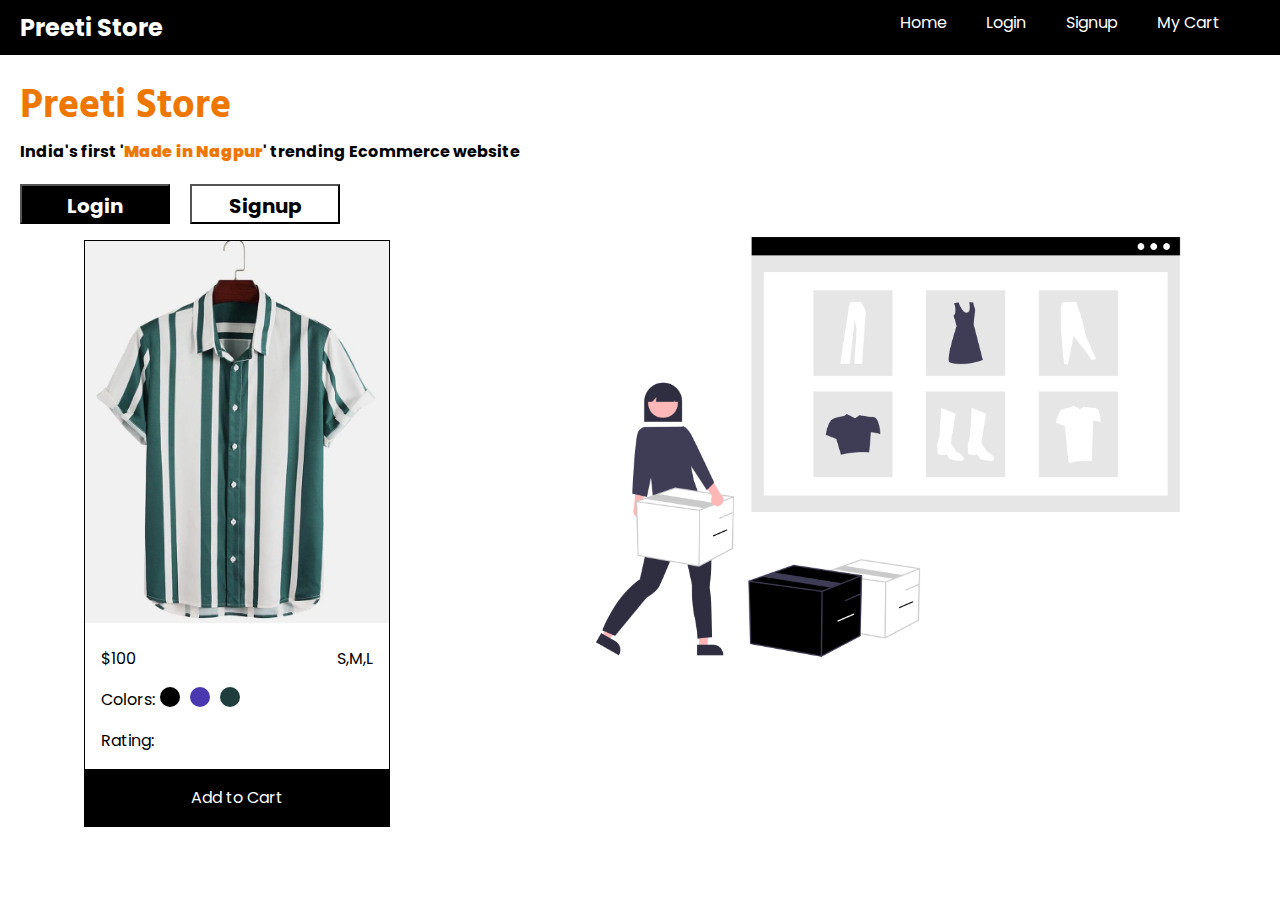
<file: index.html>
<!DOCTYPE html>
<html lang="en">

<head>
    <meta charset="UTF-8">
    <meta http-equiv="X-UA-Compatible" content="IE=edge">
    <meta name="viewport" content="width=device-width, initial-scale=1.0">
    <link rel="stylesheet" href="./styleTemp.css">
    <link rel="stylesheet" href="./home/home.css">
    <title>Preeti Home</title>
</head>

<body>
    <div class="container">
        <div class="header">
            <div class="part1">
                <h2>Preeti Store</h2>
            </div>
            <div class="part2">
                <a href="#">
                    Home
                </a>

                <a href="./login/login.html">
                    Login
                </a>    

                <a href="./signup/signup.html">
                    Signup
                </a>

                <a href="./cart/cart.html">
                    My Cart
                </a>
            </div>
        </div>
        <div class="contain">
            <div class="row1">
                <h1 class="head" style="color:rgb(238, 119, 1)">Preeti Store</h1>
                <h4>India's first '<b style="color:rgb(238, 119, 1)">Made in Nagpur</b>' trending Ecommerce website</h4>
            </div>

            
            <div class="row2">
                <div class="col1">
                    <form action="" id="form">
                        <input type="button" id="login" value="Login"></input>
                        <input type="button" id="signup" value="Signup"></input>
                    </form>

                    
                    <div class="items">
                        <div class="item">
                            <img src="./shop/tshirt.png" alt="Item" />
                            <div class="info">
                              <div class="row">
                                <div class="price">$100</div>
                                <div class="sized">S,M,L</div>
                              </div>
                              <div class="colors">
                                Colors:
                                <div class="row">
                                  <div class="circle" style="background-color: #000"></div>
                                  <div class="circle" style="background-color: #4938af"></div>
                                  <div class="circle" style="background-color: #203d3e"></div>
                                </div>
                              </div>
                              <div class="row">Rating:</div>
                            </div>
                            <button id="addBtn">Add to Cart</button>
                          </div>
                    </div>
                </div>
                <div class="col2">
                    <img src="home/undraw_web_shopping_re_owap 1.png">
                    
                </div>
            </div>


        </div>


    </div>

    <script src="./home/home.js"></script>



</body>

</html>
</file>
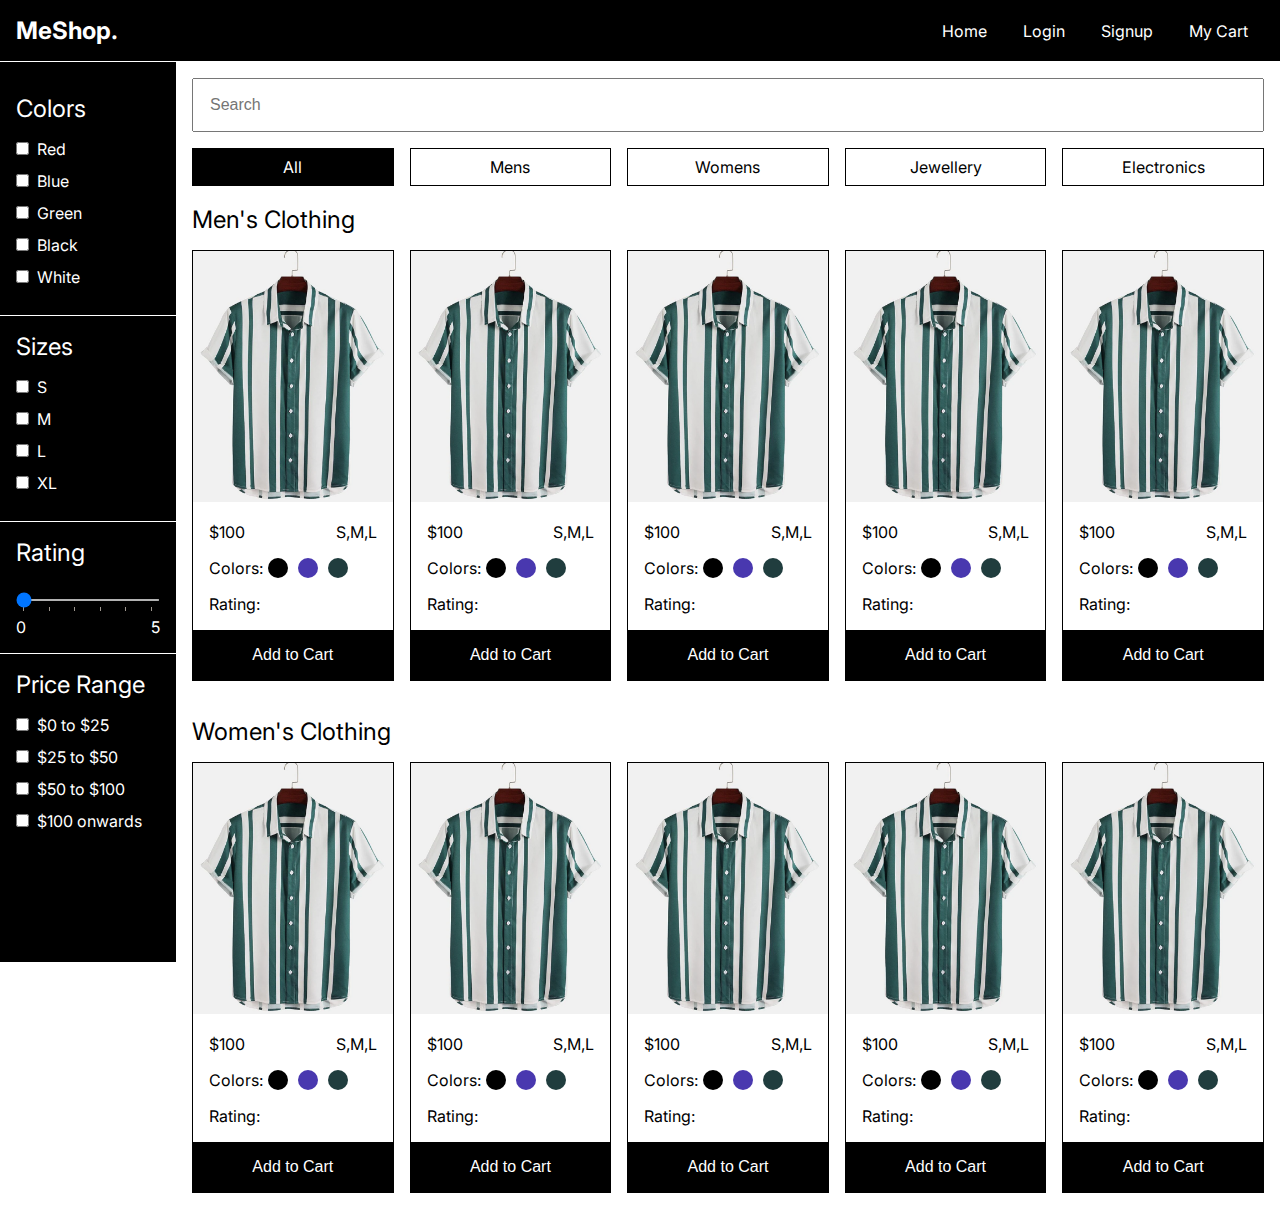
<file: shop/index.html>
<!DOCTYPE html>
<html lang="en">
  <head>
    <meta charset="UTF-8" />
    <meta http-equiv="X-UA-Compatible" content="IE=edge" />
    <meta name="viewport" content="width=device-width, initial-scale=1.0" />
    <title>MeShop.</title>
    <link rel="stylesheet" href="styles.css" />
  </head>
  <body>
    <nav>
      <div class="brand">
        <a href="/">MeShop.</a>
      </div>
      <div class="nav-items">
        <a href="/">Home</a>
        <a href="/login">Login</a>
        <a href="/signup">Signup</a>
        <a href="/cart">My Cart</a>
      </div>
    </nav>

    <main>
      <aside>
        <section>
          <title>Colors</title>
          <ul>
            <li>
              <input id="red" type="checkbox" name="color" />
              <label for="red">Red</label>
            </li>
            <li>
              <input id="blue" type="checkbox" name="color" />
              <label for="blue">Blue</label>
            </li>
            <li>
              <input id="green" type="checkbox" name="color" />
              <label for="green">Green</label>
            </li>
            <li>
              <input id="black" type="checkbox" name="color" />
              <label for="black">Black</label>
            </li>
            <li>
              <input id="white" type="checkbox" name="color" />
              <label for="white">White</label>
            </li>
          </ul>
        </section>
        <section>
          <title>Sizes</title>
          <ul>
            <li>
              <input id="s" type="checkbox" name="color" />
              <label for="s">S</label>
            </li>
            <li>
              <input id="m" type="checkbox" name="color" />
              <label for="m">M</label>
            </li>
            <li>
              <input id="l" type="checkbox" name="color" />
              <label for="l">L</label>
            </li>
            <li>
              <input id="xl" type="checkbox" name="color" />
              <label for="xl">XL</label>
            </li>
          </ul>
        </section>
        <section>
          <title>Rating</title>
          <input
            type="range"
            id="range"
            min="0"
            max="5"
            value="0"
            list="values"
          />
          <datalist id="values">
            <option value="0" label="0"></option>
            <option value="1"></option>
            <option value="2"></option>
            <option value="3"></option>
            <option value="4"></option>
            <option value="5" label="5"></option>
          </datalist>
        </section>
        <section>
          <title>Price Range</title>
          <ul>
            <li>
              <input id="0-25" type="checkbox" name="prange" />
              <label for="0-25">$0 to $25</label>
            </li>
            <li>
              <input id="25-50" type="checkbox" name="prange" />
              <label for="25-50">$25 to $50</label>
            </li>
            <li>
              <input id="50-100" type="checkbox" name="prange" />
              <label for="50-100">$50 to $100</label>
            </li>
            <li>
              <input id="100on" type="checkbox" name="prange" />
              <label for="100on">$100 onwards</label>
            </li>
          </ul>
        </section>
      </aside>
      <main-content>
        <input type="text" placeholder="Search" />
        <div class="filters">
          <div class="filter active">All</div>
          <div class="filter">Mens</div>
          <div class="filter">Womens</div>
          <div class="filter">Jewellery</div>
          <div class="filter">Electronics</div>
        </div>
        <section>
          <title>Men's Clothing</title>
          <div class="items">
            <div class="item">
              <img src="tshirt.png" alt="Item" />
              <div class="info">
                <div class="row">
                  <div class="price">$100</div>
                  <div class="sized">S,M,L</div>
                </div>
                <div class="colors">
                  Colors:
                  <div class="row">
                    <div class="circle" style="background-color: #000"></div>
                    <div class="circle" style="background-color: #4938af"></div>
                    <div class="circle" style="background-color: #203d3e"></div>
                  </div>
                </div>
                <div class="row">Rating:</div>
              </div>
              <button id="addBtn">Add to Cart</button>
            </div>
            <div class="item">
              <img src="tshirt.png" alt="Item" />
              <div class="info">
                <div class="row">
                  <div class="price">$100</div>
                  <div class="sized">S,M,L</div>
                </div>
                <div class="colors">
                  Colors:
                  <div class="row">
                    <div class="circle" style="background-color: #000"></div>
                    <div class="circle" style="background-color: #4938af"></div>
                    <div class="circle" style="background-color: #203d3e"></div>
                  </div>
                </div>
                <div class="row">Rating:</div>
              </div>
              <button id="addBtn">Add to Cart</button>
            </div>
            <div class="item">
              <img src="tshirt.png" alt="Item" />
              <div class="info">
                <div class="row">
                  <div class="price">$100</div>
                  <div class="sized">S,M,L</div>
                </div>
                <div class="colors">
                  Colors:
                  <div class="row">
                    <div class="circle" style="background-color: #000"></div>
                    <div class="circle" style="background-color: #4938af"></div>
                    <div class="circle" style="background-color: #203d3e"></div>
                  </div>
                </div>
                <div class="row">Rating:</div>
              </div>
              <button id="addBtn">Add to Cart</button>
            </div>
            <div class="item">
              <img src="tshirt.png" alt="Item" />
              <div class="info">
                <div class="row">
                  <div class="price">$100</div>
                  <div class="sized">S,M,L</div>
                </div>
                <div class="colors">
                  Colors:
                  <div class="row">
                    <div class="circle" style="background-color: #000"></div>
                    <div class="circle" style="background-color: #4938af"></div>
                    <div class="circle" style="background-color: #203d3e"></div>
                  </div>
                </div>
                <div class="row">Rating:</div>
              </div>
              <button id="addBtn">Add to Cart</button>
            </div>
            <div class="item">
              <img src="tshirt.png" alt="Item" />
              <div class="info">
                <div class="row">
                  <div class="price">$100</div>
                  <div class="sized">S,M,L</div>
                </div>
                <div class="colors">
                  Colors:
                  <div class="row">
                    <div class="circle" style="background-color: #000"></div>
                    <div class="circle" style="background-color: #4938af"></div>
                    <div class="circle" style="background-color: #203d3e"></div>
                  </div>
                </div>
                <div class="row">Rating:</div>
              </div>
              <button id="addBtn">Add to Cart</button>
            </div>
          </div>
        </section>

        <section>
          <title>Women's Clothing</title>
          <div class="items">
            <div class="item">
              <img src="tshirt.png" alt="Item" />
              <div class="info">
                <div class="row">
                  <div class="price">$100</div>
                  <div class="sized">S,M,L</div>
                </div>
                <div class="colors">
                  Colors:
                  <div class="row">
                    <div class="circle" style="background-color: #000"></div>
                    <div class="circle" style="background-color: #4938af"></div>
                    <div class="circle" style="background-color: #203d3e"></div>
                  </div>
                </div>
                <div class="row">Rating:</div>
              </div>
              <button id="addBtn">Add to Cart</button>
            </div>
            <div class="item">
              <img src="tshirt.png" alt="Item" />
              <div class="info">
                <div class="row">
                  <div class="price">$100</div>
                  <div class="sized">S,M,L</div>
                </div>
                <div class="colors">
                  Colors:
                  <div class="row">
                    <div class="circle" style="background-color: #000"></div>
                    <div class="circle" style="background-color: #4938af"></div>
                    <div class="circle" style="background-color: #203d3e"></div>
                  </div>
                </div>
                <div class="row">Rating:</div>
              </div>
              <button id="addBtn">Add to Cart</button>
            </div>
            <div class="item">
              <img src="tshirt.png" alt="Item" />
              <div class="info">
                <div class="row">
                  <div class="price">$100</div>
                  <div class="sized">S,M,L</div>
                </div>
                <div class="colors">
                  Colors:
                  <div class="row">
                    <div class="circle" style="background-color: #000"></div>
                    <div class="circle" style="background-color: #4938af"></div>
                    <div class="circle" style="background-color: #203d3e"></div>
                  </div>
                </div>
                <div class="row">Rating:</div>
              </div>
              <button id="addBtn">Add to Cart</button>
            </div>
            <div class="item">
              <img src="tshirt.png" alt="Item" />
              <div class="info">
                <div class="row">
                  <div class="price">$100</div>
                  <div class="sized">S,M,L</div>
                </div>
                <div class="colors">
                  Colors:
                  <div class="row">
                    <div class="circle" style="background-color: #000"></div>
                    <div class="circle" style="background-color: #4938af"></div>
                    <div class="circle" style="background-color: #203d3e"></div>
                  </div>
                </div>
                <div class="row">Rating:</div>
              </div>
              <button id="addBtn">Add to Cart</button>
            </div>
            <div class="item">
              <img src="tshirt.png" alt="Item" />
              <div class="info">
                <div class="row">
                  <div class="price">$100</div>
                  <div class="sized">S,M,L</div>
                </div>
                <div class="colors">
                  Colors:
                  <div class="row">
                    <div class="circle" style="background-color: #000"></div>
                    <div class="circle" style="background-color: #4938af"></div>
                    <div class="circle" style="background-color: #203d3e"></div>
                  </div>
                </div>
                <div class="row">Rating:</div>
              </div>
              <button id="addBtn">Add to Cart</button>
            </div>
          </div>
        </section>
      </main-content>
    </main>
  </body>
</html>
</file>
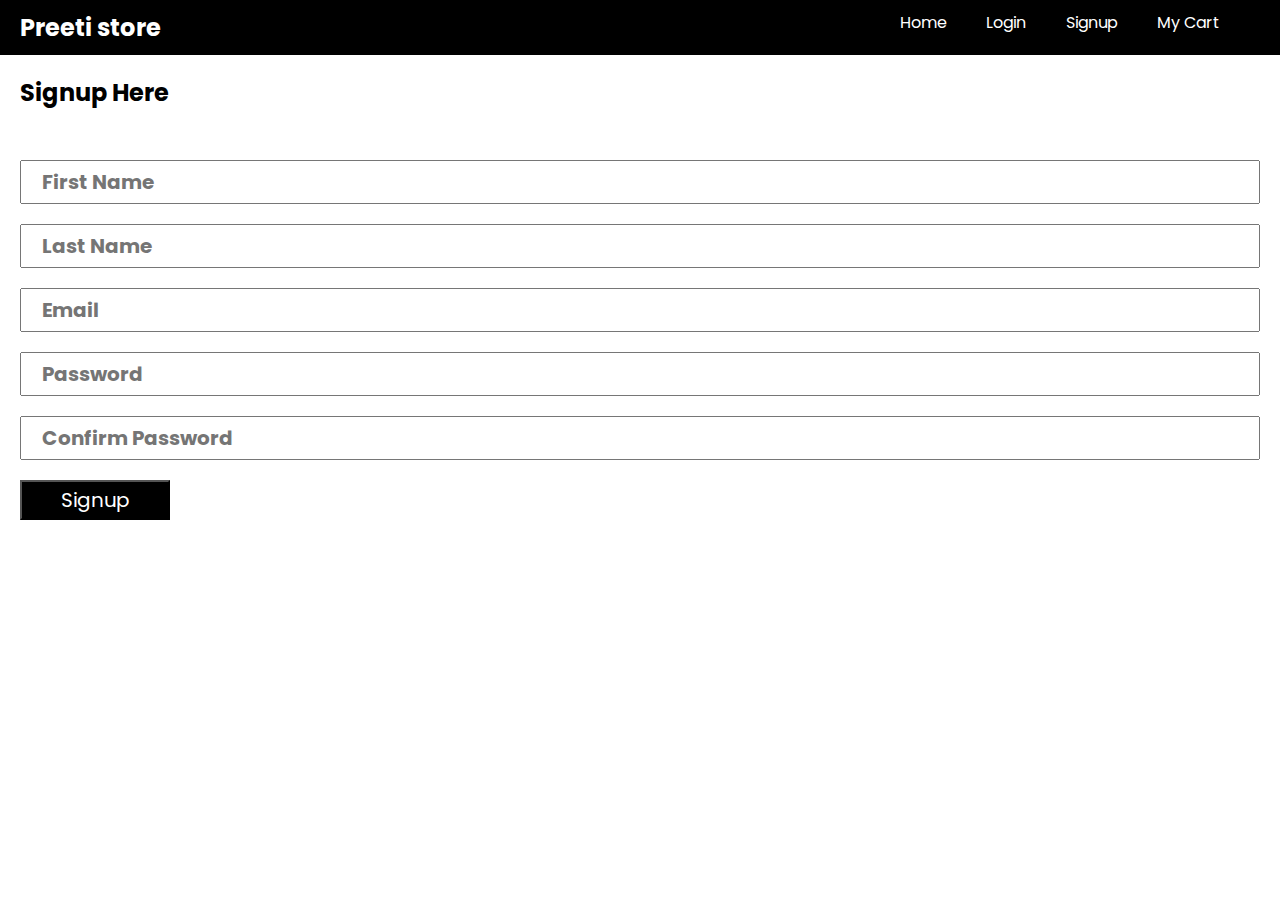
<file: signup/signup.html>
<!DOCTYPE html>
<html lang="en">

<head>
    <meta charset="UTF-8">
    <meta http-equiv="X-UA-Compatible" content="IE=edge">
    <meta name="viewport" content="width=device-width, initial-scale=1.0">
    <link rel="stylesheet" href="/styleTemp.css">
    <link rel="stylesheet" href="./signup.css">
    <title>Preeti Signup</title>
</head>

<body>
    <div class="container">
        <div class="header">
            <div class="part1">
                <h2>Preeti store</h2>
            </div>
            <div class="part2">
                <a href="./index.html">
                    Home
                </a>

                <a href="./login/login.html">
                    Login
                </a>

                <a href="./signup.html">
                    Signup
                </a>

                <a href="./cart/cart.html">
                    My Cart
                </a>
            </div>
        </div>
        <div class="contain">
            <h2>Signup Here</h2><br>
            <p id='error'></p> <br>
            <form action="" id="form" class="signup  form">
                <input type="text" name="" id="signFirstName" placeholder="First Name">
                <input type="text" name="" id="signLastName" placeholder="Last Name">
                <input type="text" name="" id="signEmail" placeholder="Email">
                <input type="text" name="" id="signPassword" placeholder="Password">
                <input type="text" name="" id="signCPassword" placeholder="Confirm Password">
                <button type="submit" id="signup">Signup</button>
            </form>
        </div>
    </div>

    <script src="./signup.js"></script>

</body>

</html>
</file>
<file: styleTemp.css>
@import url('https://fonts.googleapis.com/css2?family=Poppins:wght@300&display=swap');
@import url('https://fonts.googleapis.com/css2?family=Hind:wght@700&display=swap');
*{
    margin: 0;
    padding: 0;
    /* font-family: 'Lucida Sans', 'Lucida Sans Regular', 'Lucida Grande', 'Lucida Sans Unicode', Geneva, Verdana, sans-serif; */
    font-family: 'poppins', sans-serif;
}

.header{
    display: flex;
    justify-content: space-between;
    background-color: black;
    color: white;
    padding: 10px 20px 10px 20px;
}

.part2{
    display: flex;
    width: 400px;
    justify-content: space-evenly; 
}

.part2 a{
    text-decoration: none;
    color: white;
    cursor: pointer;
}
</file>
<file: home/home.css>
.row1 .head{
  font-family: 'Hind', sans-serif;
}
.row2{
    display: flex;
    flex-direction: row;
    justify-content: space-between;
    /* border: 1px solid; */
    margin-top: 20px;
}

.row2 .col1{
    
    /* border: 1px solid red; */
    width: 35%;
}
.row2 .col1 #form{
    display: flex;
    flex-direction: row;
    justify-content: flex-start;
    column-gap: 20px;
}

.row2 .col2{
    /* border: 1px solid blue; */
    width: 60%;
}

.row2 .col2 img{
    width: 100%;
}



.items {
  display: flex;
  width: 100%;
  /* overflow-x: scroll; */
  padding: 1rem 0;
  /* gap: 1rem; */
  justify-content: center;
}

.items .item {
  border: 1px solid black;
  width: 70%;
}

.items .item img {
  max-width: 100%;

}

.items .item .row {
  display: flex;
  justify-content: space-between;
}

.items .item .info {
  padding: 1rem;
}

.items .item button {
  width: 100%;
  border-radius: none;
  border: none;
  padding: 1rem;
  font-size: 1rem;
  color: white;
  background-color: black;
  cursor: pointer;
}

.items .item .colors {
  display: flex;
  margin: 1rem 0;
}

.items .item .circle {
  width: 20px;
  height: 20px;
  border-radius: 100%;
  margin: 0 5px;
}

.contain .head{
  font-size: 40px;
  font-weight: bolder;
}

.contain{
  display: flex;
  flex-direction: column;
  padding: 20px;
}
.contain form{
  display: flex;
  flex-direction: column;
  row-gap: 20px;
  
}
.contain form #login{
  font-weight: bold;
  padding: 5px 20px 5px 20px;
  height: 40px;
  width: 150px;
  background-color: rgb(0, 0, 0);
  color: white;
  font-size: 20px;
  cursor: pointer;
}
.contain form #login:hover{
  background-color: rgb(255, 255, 255);
  color: rgb(0, 0, 0);
}

.contain form #signup{
  font-weight: bold;
  padding: 5px 20px 5px 20px;
  height: 40px;
  width: 150px;
  
  background-color: rgb(255, 255, 255);
  color: rgb(0, 0, 0);
  font-size: 20px;
  cursor: pointer;
}
.contain form #signup:hover{
  background-color: rgb(0, 0, 0);
  color: white;
  
}


#error{
  color: red;
}
</file>
<file: shop/styles.css>
@import url("https://fonts.googleapis.com/css2?family=Inter:wght@100;200;300;400;500;600;700;800;900&display=swap");

* {
  padding: 0;
  margin: 0;
  box-sizing: border-box;
}

body {
  font-family: "Inter", sans-serif;
  overflow-x: hidden;
}

a {
  color: white;
  text-decoration: none;
}

ul {
  list-style: none;
}

input[type="range"] {
  width: 100%;
  height: 2px;
  margin: 1rem auto;
}

datalist {
  display: flex;
  justify-content: space-between;
  color: white;
  width: 100%;
}

nav {
  display: flex;
  justify-content: space-between;
  align-items: center;
  color: white;
  position: sticky;
  z-index: 100;
  top: 0;

  background-color: black;
  border-bottom: 1px solid white;
  padding: 1rem;
  font-size: 1rem;
}

nav .brand {
  font-size: 1.5rem;
  font-weight: bold;
}

nav .nav-items a {
  margin: 0 1rem;
}

main {
  display: flex;
  height: 100vh;
}

main aside {
  flex: 0.2;
  background-color: black;
  color: white;
  height: 100vh;
  position: fixed;
  padding-top: 1rem;
  width: 11rem;
}

main main-content {
  display: block;
  width: 100%;
  margin-left: 11rem;
}

aside section {
  padding: 1rem;
  border-bottom: 1px solid white;
}

aside section:last-child {
  border-bottom: none;
}

aside section title {
  display: block;
  font-size: 1.5rem;
  margin-bottom: 1rem;
}

aside section li {
  margin-bottom: 0.75rem;
}

aside section label {
  cursor: pointer;
  margin-left: 0.25rem;
}

main-content {
  padding: 1rem;
  position: relative;
}

main-content input {
  padding: 1rem;
  width: 100%;
  position: relative;
  font-size: 1rem;
}

main-content .filters {
  display: flex;
  margin-top: 1rem;
  gap: 1rem;
}

main-content .filter {
  flex: 1;
  text-align: center;
  padding: 0.5rem 1rem;
  border: 1px solid black;
  cursor: pointer;
}

main-content .active {
  background-color: black;
  color: white;
}

main-content section {
  margin-top: 1.2rem;
}

main-content section title {
  display: block;
  font-size: 1.5rem;
}

main-content .items {
  display: flex;
  width: auto;
  overflow-x: scroll;
  padding: 1rem 0;
  gap: 1rem;
}

main-content .items .item {
  border: 1px solid black;
  width: 30%;
}

main-content .items .item img {
  max-width: 100%;
}

main-content .items .item .row {
  display: flex;
  justify-content: space-between;
}

main-content .items .item .info {
  padding: 1rem;
}

main-content .items .item button {
  width: 100%;
  border-radius: none;
  border: none;
  padding: 1rem;
  font-size: 1rem;
  color: white;
  background-color: black;
  cursor: pointer;
}

main-content .items .item .colors {
  display: flex;
  margin: 1rem 0;
}

main-content .items .item .circle {
  width: 20px;
  height: 20px;
  border-radius: 100%;
  margin: 0 5px;
}
</file>
<file: signup/signup.css>
.contain .head{
    font-size: 40px;
    font-weight: bolder;
  }
  
  .contain{
    display: flex;
    flex-direction: column;
    padding: 20px;
  }
  .contain form{
    display: flex;
    flex-direction: column;
    row-gap: 20px;
    
  }
  .contain form input{
    height: 30px;
    font-size: 20px;
    font-weight: bold;
    padding: 5px 20px 5px 20px;
  }
  .contain form button{
    height: 40px;
    width: 150px;
    background-color: rgb(0, 0, 0);
    color: white;
    font-size: 20px;
    cursor: pointer;
  }
 
  #error{
    color: red;
  }
</file>
